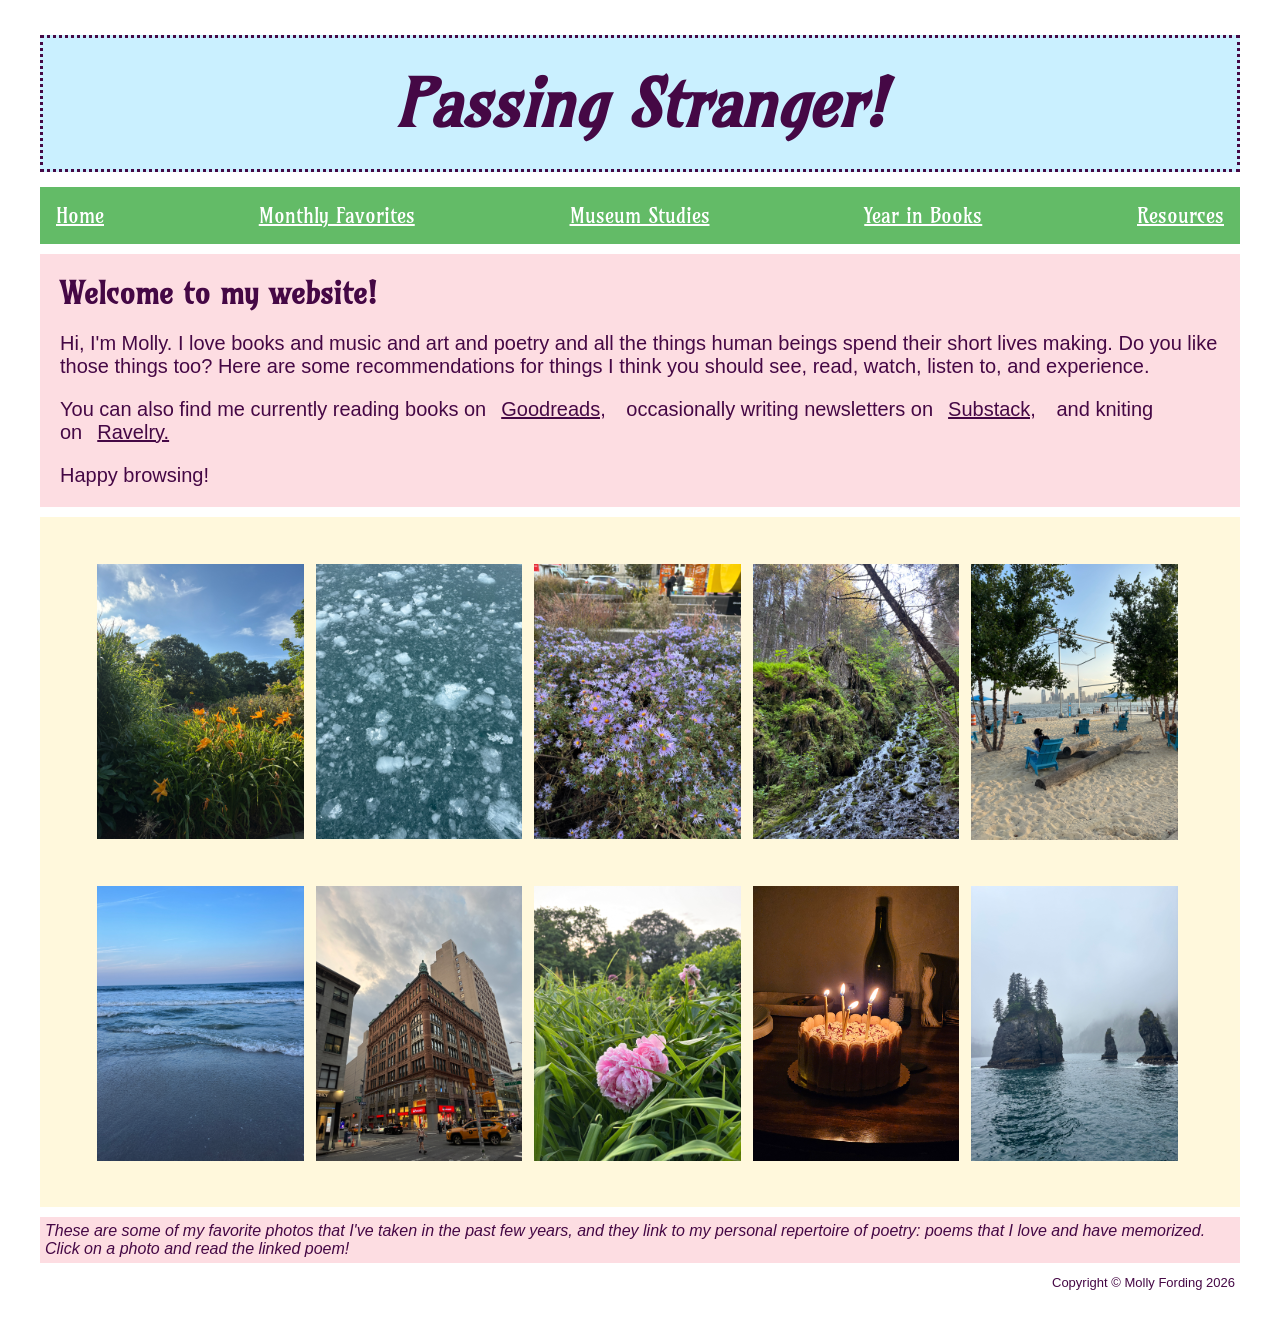
<file: index.html>
<!DOCTYPE html>
<html lang="en">
    <head>
        <meta charset="UTF-8">
        <title>HomePage</title>
        <link rel= "stylesheet" type="text/css" href="style.css">
        <link rel="preconnect" href="https://fonts.googleapis.com">
        <link rel="preconnect" href="https://fonts.gstatic.com" crossorigin>
        <link href="https://fonts.googleapis.com/css2?family=Amarante&display=swap" rel="stylesheet">
    </head>
    <body>
        <div id="header">
            <h1>Passing Stranger!</h1>
        </div>
        <div class="navbar">
            <a href="index.html">Home</a>
            <a href="monthly.html">Monthly Favorites</a>
             <a href="museums.html">Museum Studies</a>
            <a href="booklist.html">Year in Books</a>
            <a href="resources.html">Resources</a>
        </div>
        <div id="welcome">
            <h2>Welcome to my website!</h2>
                <p> Hi, I'm Molly. I love books and music and art and poetry and all the things human beings spend their short lives making. Do you like those things too? Here are some recommendations for things I think you should see, read, watch, listen to, and experience. </p>
                <p>You can also find me currently reading books on<a href="https://www.goodreads.com/user/show/75229546-molly-fording">Goodreads,</a>
                    occasionally writing newsletters on<a href="https://mollyfording.substack.com/?utm_campaign=profile_chips">Substack,</a>
                    and kniting on<a href="https://www.ravelry.com/projects/MollyF19">Ravelry.</a></p>
                <p>Happy browsing!</p>
         </div>
        <div id="grid">
            <table>
                <tr>
                    <td><a href="https://poets.org/poem/stranger"><img src="GardenJuly.JPG"
                        alt="A garden with tall green grasses and orange flowers, with a blue sky, wispy clouds, and trees in the background."></a></td>
                    <td><a href="https://poets.org/poem/love-not-all-sonnet-xxx"><img src="Ice.JPG"
                        alt="teal-colored water filled with chunks of floating white ice."></a></td>
                    <td><a href="https://www.poetryfoundation.org/poetrymagazine/browse?volume=97&issue=2&page=21"><img src="PurpleFlowers.JPG"
                        alt="a green bush covered in pale purple flowers with orange centers."></a></td>
                    <td><a href="https://poets.org/poem/kingfishers-catch-fire-dragonflies-draw-flame"><img src="Waterfall.JPG"
                        alt="A trickling waterfall over mossy stones, surrounded by a lush green forest."></a></td>
                    <td><a href="https://poets.org/poem/love-comes-quietly"><img src="CityBeach.JPG"
                        alt="a strip of sandy beach with trees and people sitting on blue chairs, overlooking water and a city skyline."></a></td>
                </tr>
                <tr>
                    <td><a href="https://poets.org/poem/blessing-boats"><img src="Ocean.JPG"
                        alt="a shoreline at sunset, with small waves crashing on the beach and a blue to pink gradient sky above the dark blue horizon."></a></td>
                    <td><a href="https://poets.org/poem/when-sessions-sweet-silent-thought-sonnet-30"><img src="UnionSquare.JPG"
                        alt="a city corner with a large red brick building rising against a pale, cloudy gray sky."></a></td>
                    <td><a href="https://allpoetry.com/Sonnet-XVII:-I-do-not-love-you-as-if-you-were-brine-rose,-topaz"><img src="IMG_1654.JPG"
                        alt="a close up of bright green grass surrounding two pink peony blossoms, with a background of green trees and pale sky."></a></td>
                    <td><a href="https://www.poetryfoundation.org/poems/48419/this-be-the-verse"><img src="Tiramisu.JPEG"
                        alt="a cake with four lit candles on a wooden table in a dark room, colored in shades of warm brown."></a></td>
                    <td><a href="https://poets.org/poem/how-winter-hath-my-absence-been-sonnet-97"><img src="SpireCove.JPG"
                        alt="three rocky islands topped with pine trees in a dark teal ocean, with misty mountains in the background."></a></td>
                </tr>
            </table>
        </div>
        <div id="explainer">These are some of my favorite photos that I've taken in the past few years, and they link to my personal repertoire of poetry: poems that I love and have memorized. Click on a photo and read the linked poem!
        </div>
        <div id="footer">
            Copyright © Molly Fording 2026
        </div>
    </body>
</html>
</file>
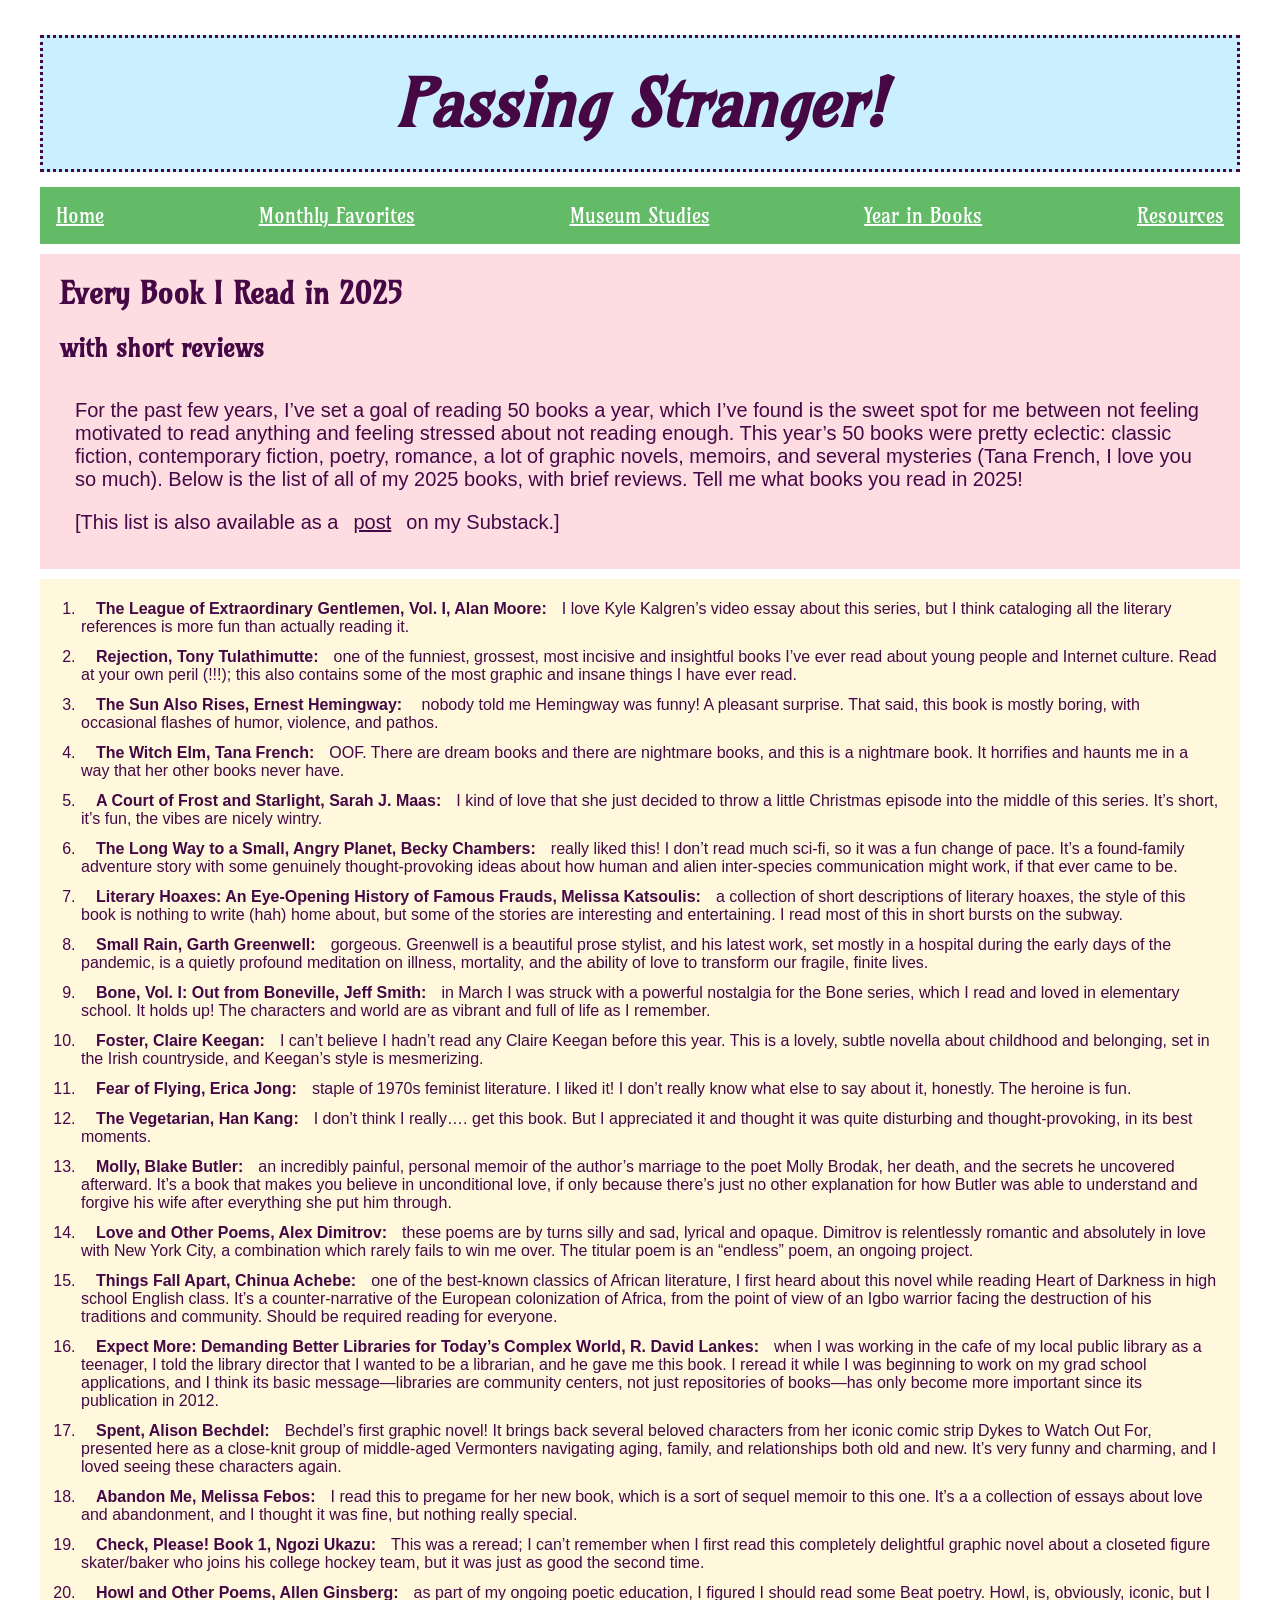
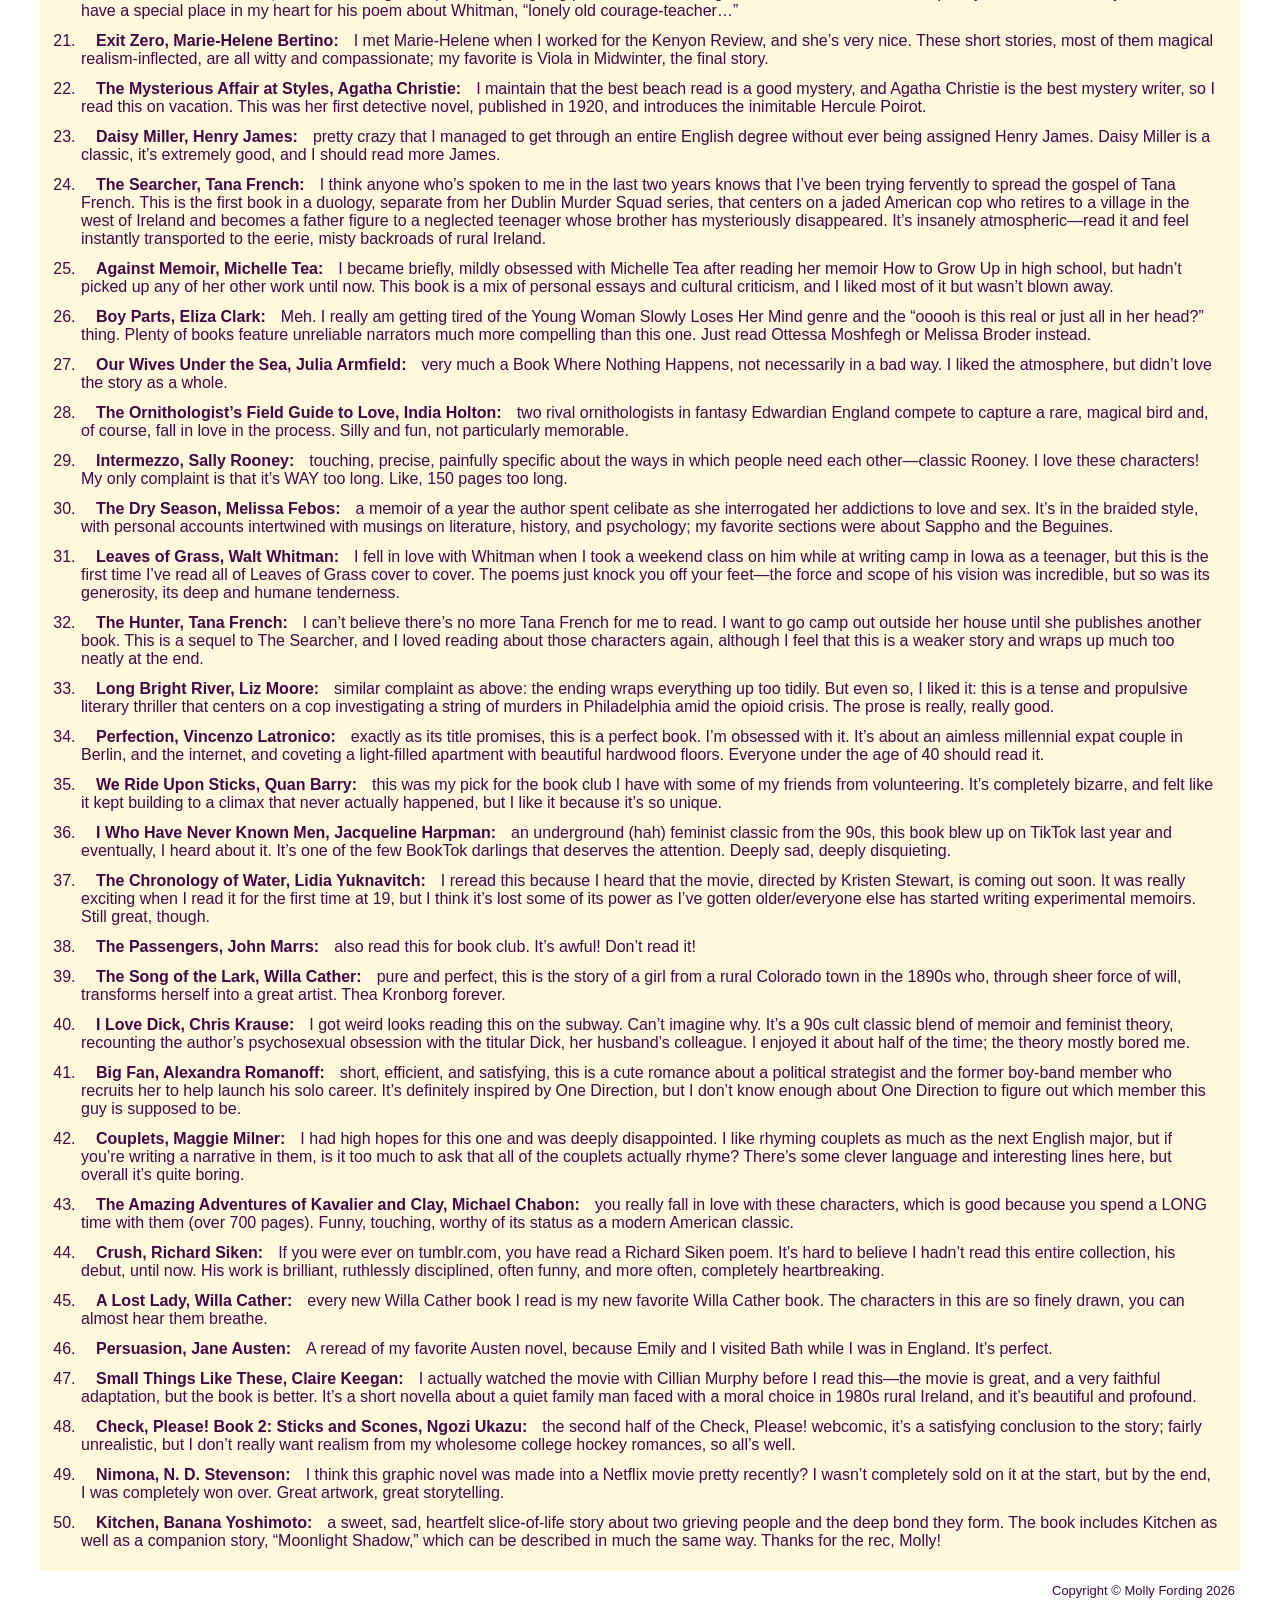
<file: booklist.html>
<!doctype html>
<html lang="en">
    <head>
        <meta charset="UTF-8">
        <title>Booklist</title>
        <link rel="stylesheet" type="text/css" href="style.css">
        <link rel="preconnect" href="https://fonts.googleapis.com">
        <link rel="preconnect" href="https://fonts.gstatic.com" crossorigin>
        <link href="https://fonts.googleapis.com/css2?family=Amarante&display=swap" rel="stylesheet">
    </head>
    <body>
        <div id="header">
            <h1>Passing Stranger!</h1>
        </div>
        <div class="navbar">
            <a href="index.html">Home</a>
            <a href="monthly.html">Monthly Favorites</a>
             <a href="museums.html">Museum Studies</a>
            <a href="booklist.html">Year in Books</a>
            <a href="resources.html">Resources</a>
        </div>
        <div id="welcome">
            <h2>Every Book I Read in 2025</h2>
            <h3>with short reviews</h3>
            <main>
                <p>For the past few years, I’ve set a goal of reading 50 books a year, which I’ve found is the sweet
                    spot for me between not feeling motivated to read anything and feeling stressed about not reading
                    enough. This year’s 50 books were pretty eclectic: classic fiction, contemporary fiction, poetry,
                    romance, a lot of graphic novels, memoirs, and several mysteries (Tana French, I love you so much).
                    Below is the list of all of my 2025 books, with brief reviews. Tell me what books you read in 2025!
                </p>
                <p>
                    [This list is also available as a<a href="https://substack.com/home/post/p-183596496">post</a>on my
                    Substack.]
                </p>
            </main>
        </div>
        <div id="list">
            <ol>
                <li><span class="bold">The League of Extraordinary Gentlemen, Vol. I, Alan Moore:</span>I love Kyle Kalgren’s video essay about this series, but I think cataloging all the literary references is more fun than actually reading it.</li>
                <li><span class="bold">Rejection, Tony Tulathimutte:</span>one of the funniest, grossest, most incisive and insightful books I’ve ever read about young people and Internet culture. Read at your own peril (!!!); this also contains some of the most graphic and insane things I have ever read. </li>
                <li><span class="bold">The Sun Also Rises, Ernest Hemingway: </span>nobody told me Hemingway was funny! A pleasant surprise. That said, this book is mostly boring, with occasional flashes of humor, violence, and pathos.</li>
                <li><span class="bold">The Witch Elm, Tana French:</span>OOF. There are dream books and there are nightmare books, and this is a nightmare book. It horrifies and haunts me in a way that her other books never have.</li>
                <li><span class="bold">A Court of Frost and Starlight, Sarah J. Maas:</span>I kind of love that she just decided to throw a little Christmas episode into the middle of this series. It’s short, it’s fun, the vibes are nicely wintry.</li>
                <li><span class="bold">The Long Way to a Small, Angry Planet, Becky Chambers:</span>really liked this! I don’t read much sci-fi, so it was a fun change of pace. It’s a found-family adventure story with some genuinely thought-provoking ideas about how human and alien inter-species communication might work, if that ever came to be.</li>
                <li><span class="bold">Literary Hoaxes: An Eye-Opening History of Famous Frauds, Melissa Katsoulis:</span>a collection of short descriptions of literary hoaxes, the style of this book is nothing to write (hah) home about, but some of the stories are interesting and entertaining. I read most of this in short bursts on the subway.</li>
                <li><span class="bold">Small Rain, Garth Greenwell:</span>gorgeous. Greenwell is a beautiful prose stylist, and his latest work, set mostly in a hospital during the early days of the pandemic, is a quietly profound meditation on illness, mortality, and the ability of love to transform our fragile, finite lives.</li>
                <li><span class="bold">Bone, Vol. I: Out from Boneville, Jeff Smith:</span>in March I was struck with a powerful nostalgia for the Bone series, which I read and loved in elementary school. It holds up! The characters and world are as vibrant and full of life as I remember.</li>
                <li><span class="bold">Foster, Claire Keegan:</span>I can’t believe I hadn’t read any Claire Keegan before this year. This is a lovely, subtle novella about childhood and belonging, set in the Irish countryside, and Keegan’s style is mesmerizing.</li>
                <li><span class="bold">Fear of Flying, Erica Jong:</span>staple of 1970s feminist literature. I liked it! I don’t really know what else to say about it, honestly. The heroine is fun.</li>
                <li><span class="bold">The Vegetarian, Han Kang:</span>I don’t think I really…. get this book. But I appreciated it and thought it was quite disturbing and thought-provoking, in its best moments.</li>
                <li><span class="bold">Molly, Blake Butler:</span>an incredibly painful, personal memoir of the author’s marriage to the poet Molly Brodak, her death, and the secrets he uncovered afterward. It’s a book that makes you believe in unconditional love, if only because there’s just no other explanation for how Butler was able to understand and forgive his wife after everything she put him through.</li>
                <li><span class="bold">Love and Other Poems, Alex Dimitrov:</span>these poems are by turns silly and sad, lyrical and opaque. Dimitrov is relentlessly romantic and absolutely in love with New York City, a combination which rarely fails to win me over. The titular poem is an “endless” poem, an ongoing project.</li>
                <li><span class="bold">Things Fall Apart, Chinua Achebe:</span>one of the best-known classics of African literature, I first heard about this novel while reading Heart of Darkness in high school English class. It’s a counter-narrative of the European colonization of Africa, from the point of view of an Igbo warrior facing the destruction of his traditions and community. Should be required reading for everyone.</li>
                <li><span class="bold">Expect More: Demanding Better Libraries for Today’s Complex World, R. David Lankes:</span>when I was working in the cafe of my local public library as a teenager, I told the library director that I wanted to be a librarian, and he gave me this book. I reread it while I was beginning to work on my grad school applications, and I think its basic message—libraries are community centers, not just repositories of books—has only become more important since its publication in 2012.</li>
                <li><span class="bold">Spent, Alison Bechdel:</span>Bechdel’s first graphic novel! It brings back several beloved characters from her iconic comic strip Dykes to Watch Out For, presented here as a close-knit group of middle-aged Vermonters navigating aging, family, and relationships both old and new. It’s very funny and charming, and I loved seeing these characters again.</li>
                <li><span class="bold">Abandon Me, Melissa Febos:</span>I read this to pregame for her new book, which is a sort of sequel memoir to this one. It’s a a collection of essays about love and abandonment, and I thought it was fine, but nothing really special.</li>
                <li><span class="bold">Check, Please! Book 1, Ngozi Ukazu:</span>This was a reread; I can’t remember when I first read this completely delightful graphic novel about a closeted figure skater/baker who joins his college hockey team, but it was just as good the second time.</li>
                <li><span class="bold">Howl and Other Poems, Allen Ginsberg:</span>as part of my ongoing poetic education, I figured I should read some Beat poetry. Howl, is, obviously, iconic, but I have a special place in my heart for his poem about Whitman, “lonely old courage-teacher…”</li>
                <li><span class="bold">Exit Zero, Marie-Helene Bertino:</span>I met Marie-Helene when I worked for the Kenyon Review, and she’s very nice. These short stories, most of them magical realism-inflected, are all witty and compassionate; my favorite is Viola in Midwinter, the final story.</li>
                <li><span class="bold">The Mysterious Affair at Styles, Agatha Christie:</span>I maintain that the best beach read is a good mystery, and Agatha Christie is the best mystery writer, so I read this on vacation. This was her first detective novel, published in 1920, and introduces the inimitable Hercule Poirot.</li>
                <li><span class="bold">Daisy Miller, Henry James:</span>pretty crazy that I managed to get through an entire English degree without ever being assigned Henry James. Daisy Miller is a classic, it’s extremely good, and I should read more James.</li>
                <li><span class="bold">The Searcher, Tana French:</span>I think anyone who’s spoken to me in the last two years knows that I’ve been trying fervently to spread the gospel of Tana French. This is the first book in a duology, separate from her Dublin Murder Squad series, that centers on a jaded American cop who retires to a village in the west of Ireland and becomes a father figure to a neglected teenager whose brother has mysteriously disappeared. It’s insanely atmospheric—read it and feel instantly transported to the eerie, misty backroads of rural Ireland.</li>
                <li><span class="bold">Against Memoir, Michelle Tea:</span>I became briefly, mildly obsessed with Michelle Tea after reading her memoir How to Grow Up in high school, but hadn’t picked up any of her other work until now. This book is a mix of personal essays and cultural criticism, and I liked most of it but wasn’t blown away.</li>
                <li><span class="bold">Boy Parts, Eliza Clark:</span>Meh. I really am getting tired of the Young Woman Slowly Loses Her Mind genre and the “ooooh is this real or just all in her head?” thing. Plenty of books feature unreliable narrators much more compelling than this one. Just read Ottessa Moshfegh or Melissa Broder instead.</li>
                <li><span class="bold">Our Wives Under the Sea, Julia Armfield:</span>very much a Book Where Nothing Happens, not necessarily in a bad way. I liked the atmosphere, but didn’t love the story as a whole.</li>
                <li><span class="bold">The Ornithologist’s Field Guide to Love, India Holton:</span>two rival ornithologists in fantasy Edwardian England compete to capture a rare, magical bird and, of course, fall in love in the process. Silly and fun, not particularly memorable.</li>
                <li><span class="bold">Intermezzo, Sally Rooney:</span>touching, precise, painfully specific about the ways in which people need each other—classic Rooney. I love these characters! My only complaint is that it’s WAY too long. Like, 150 pages too long.</li>
                <li><span class="bold">The Dry Season, Melissa Febos:</span>a memoir of a year the author spent celibate as she interrogated her addictions to love and sex. It’s in the braided style, with personal accounts intertwined with musings on literature, history, and psychology; my favorite sections were about Sappho and the Beguines.</li>
                <li><span class="bold">Leaves of Grass, Walt Whitman:</span>I fell in love with Whitman when I took a weekend class on him while at writing camp in Iowa as a teenager, but this is the first time I’ve read all of Leaves of Grass cover to cover. The poems just knock you off your feet—the force and scope of his vision was incredible, but so was its generosity, its deep and humane tenderness.</li>
                <li><span class="bold">The Hunter, Tana French:</span>I can’t believe there’s no more Tana French for me to read. I want to go camp out outside her house until she publishes another book. This is a sequel to The Searcher, and I loved reading about those characters again, although I feel that this is a weaker story and wraps up much too neatly at the end.</li>
                <li><span class="bold">Long Bright River, Liz Moore:</span>similar complaint as above: the ending wraps everything up too tidily. But even so, I liked it: this is a tense and propulsive literary thriller that centers on a cop investigating a string of murders in Philadelphia amid the opioid crisis. The prose is really, really good.</li>
                <li><span class="bold">Perfection, Vincenzo Latronico:</span>exactly as its title promises, this is a perfect book. I’m obsessed with it. It’s about an aimless millennial expat couple in Berlin, and the internet, and coveting a light-filled apartment with beautiful hardwood floors. Everyone under the age of 40 should read it.</li>
                <li><span class="bold">We Ride Upon Sticks, Quan Barry:</span>this was my pick for the book club I have with some of my friends from volunteering. It’s completely bizarre, and felt like it kept building to a climax that never actually happened, but I like it because it’s so unique.</li>
                <li><span class="bold">I Who Have Never Known Men, Jacqueline Harpman:</span>an underground (hah) feminist classic from the 90s, this book blew up on TikTok last year and eventually, I heard about it. It’s one of the few BookTok darlings that deserves the attention. Deeply sad, deeply disquieting.</li>
                <li><span class="bold">The Chronology of Water, Lidia Yuknavitch:</span>I reread this because I heard that the movie, directed by Kristen Stewart, is coming out soon. It was really exciting when I read it for the first time at 19, but I think it’s lost some of its power as I’ve gotten older/everyone else has started writing experimental memoirs. Still great, though.</li>
                <li><span class="bold">The Passengers, John Marrs:</span>also read this for book club. It’s awful! Don’t read it!</li>
                <li><span class="bold">The Song of the Lark, Willa Cather:</span>pure and perfect, this is the story of a girl from a rural Colorado town in the 1890s who, through sheer force of will, transforms herself into a great artist. Thea Kronborg forever.</li>
                <li><span class="bold">I Love Dick, Chris Krause:</span>I got weird looks reading this on the subway. Can’t imagine why. It’s a 90s cult classic blend of memoir and feminist theory, recounting the author’s psychosexual obsession with the titular Dick, her husband’s colleague. I enjoyed it about half of the time; the theory mostly bored me.</li>
                <li><span class="bold">Big Fan, Alexandra Romanoff:</span>short, efficient, and satisfying, this is a cute romance about a political strategist and the former boy-band member who recruits her to help launch his solo career. It’s definitely inspired by One Direction, but I don’t know enough about One Direction to figure out which member this guy is supposed to be.</li>
                <li><span class="bold">Couplets, Maggie Milner:</span>I had high hopes for this one and was deeply disappointed. I like rhyming couplets as much as the next English major, but if you’re writing a narrative in them, is it too much to ask that all of the couplets actually rhyme? There’s some clever language and interesting lines here, but overall it’s quite boring.</li>
                <li><span class="bold">The Amazing Adventures of Kavalier and Clay, Michael Chabon:</span>you really fall in love with these characters, which is good because you spend a LONG time with them (over 700 pages). Funny, touching, worthy of its status as a modern American classic.</li>
                <li><span class="bold">Crush, Richard Siken:</span>If you were ever on tumblr.com, you have read a Richard Siken poem. It’s hard to believe I hadn’t read this entire collection, his debut, until now. His work is brilliant, ruthlessly disciplined, often funny, and more often, completely heartbreaking.</li>
                <li><span class="bold">A Lost Lady, Willa Cather:</span>every new Willa Cather book I read is my new favorite Willa Cather book. The characters in this are so finely drawn, you can almost hear them breathe.</li>
                <li><span class="bold">Persuasion, Jane Austen:</span>A reread of my favorite Austen novel, because Emily and I visited Bath while I was in England. It’s perfect.</li>
                <li><span class="bold">Small Things Like These, Claire Keegan:</span>I actually watched the movie with Cillian Murphy before I read this—the movie is great, and a very faithful adaptation, but the book is better. It’s a short novella about a quiet family man faced with a moral choice in 1980s rural Ireland, and it’s beautiful and profound.</li>
                <li><span class="bold">Check, Please! Book 2: Sticks and Scones, Ngozi Ukazu:</span>the second half of the Check, Please! webcomic, it’s a satisfying conclusion to the story; fairly unrealistic, but I don’t really want realism from my wholesome college hockey romances, so all’s well.</li>
                <li><span class="bold">Nimona, N. D. Stevenson:</span>I think this graphic novel was made into a Netflix movie pretty recently? I wasn’t completely sold on it at the start, but by the end, I was completely won over. Great artwork, great storytelling.</li>
                <li><span class="bold">Kitchen, Banana Yoshimoto:</span>a sweet, sad, heartfelt slice-of-life story about two grieving people and the deep bond they form. The book includes Kitchen as well as a companion story, “Moonlight Shadow,” which can be described in much the same way. Thanks for the rec, Molly!</li>
            </ol>
        </div>
        <div id="footer">
            Copyright © Molly Fording 2026
        </div>
    </body>
</html>
</file>
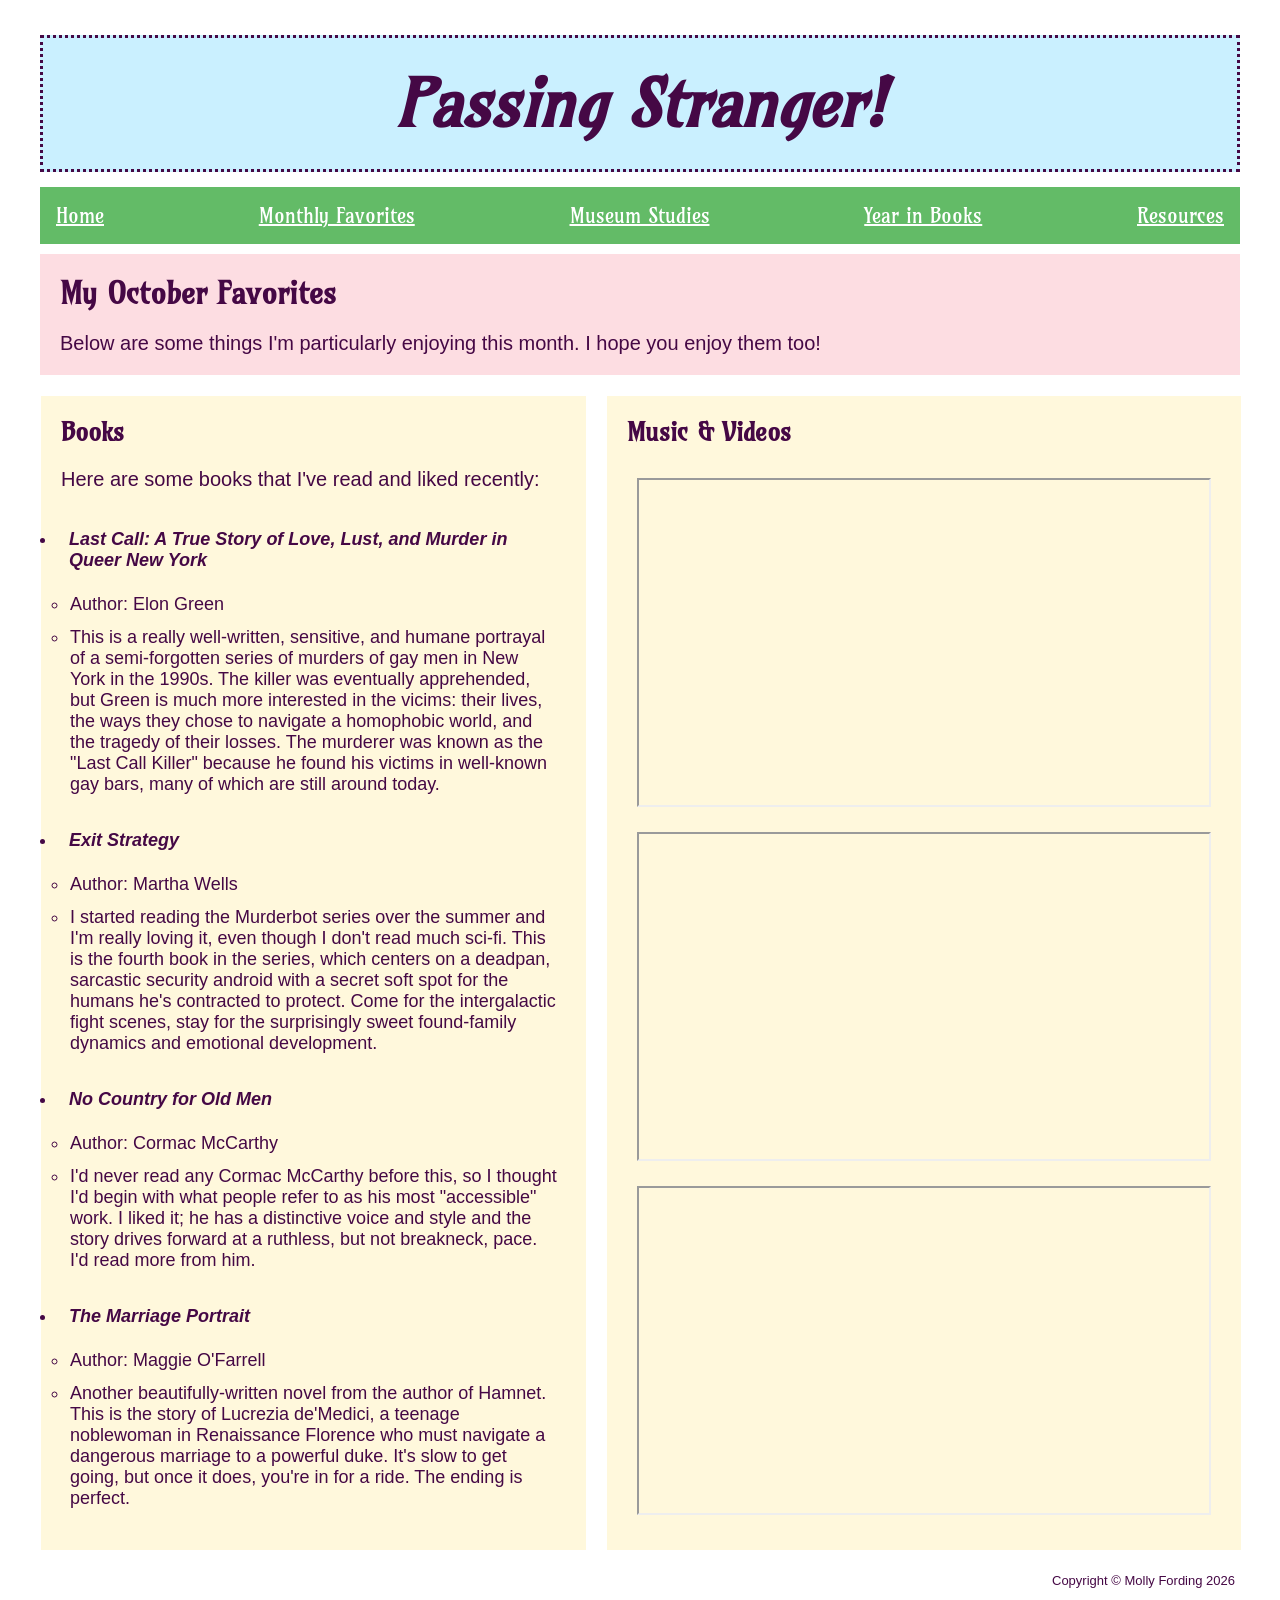
<file: monthly.html>
<!doctype html>
<html lang="en">
    <head>
        <meta charset="UTF-8">
        <title>Monthly</title>
        <link rel="stylesheet" type="text/css" href="style.css">
        <link rel="preconnect" href="https://fonts.googleapis.com">
        <link rel="preconnect" href="https://fonts.gstatic.com" crossorigin>
        <link href="https://fonts.googleapis.com/css2?family=Amarante&display=swap" rel="stylesheet">
    </head>
    <body>
        <div id="header">
            <h1>Passing Stranger!</h1>
        </div>
        <div class="navbar">
            <a href="index.html">Home</a>
            <a href="monthly.html">Monthly Favorites</a>
             <a href="museums.html">Museum Studies</a>
            <a href="booklist.html">Year in Books</a>
            <a href="resources.html">Resources</a>
        </div>
        <div id="welcome">
            <h2>My October Favorites</h2>
            <p>Below are some things I'm particularly enjoying this month. I hope you enjoy them too!</p>
        </div>
        <div class="container">
            <div class="item1">
                <h3>Books</h3>
                <p>Here are some books that I've read and liked recently:</p>
                <ul>
                    <li>
                        <h4>Last Call: A True Story of Love, Lust, and Murder in Queer New York</h4>
                        <ul>
                            <li>Author: Elon Green</li>
                            <li>This is a really well-written, sensitive, and humane portrayal of a semi-forgotten series of murders of gay men in New York in the 1990s. The killer was eventually apprehended, but Green is much more interested in the vicims: their lives, the ways they chose to navigate a homophobic world, and the tragedy of their losses. The murderer was known as the "Last Call Killer" because he found his victims in well-known gay bars, many of which are still around today.</li>
                        </ul>
                    </li>
                    <li>
                        <h4>Exit Strategy</h4>
                        <ul>
                            <li>Author: Martha Wells</li>
                            <li>I started reading the Murderbot series over the summer and I'm really loving it, even though I don't read much sci-fi. This is the fourth book in the series, which centers on a deadpan, sarcastic security android with a secret soft spot for the humans he's contracted to protect. Come for the intergalactic fight scenes, stay for the surprisingly sweet found-family dynamics and emotional development.</li>
                        </ul>
                    </li>
                    <li>
                        <h4>No Country for Old Men</h4>
                        <ul>
                            <li>Author: Cormac McCarthy</li>
                            <li>I'd never read any Cormac McCarthy before this, so I thought I'd begin with what people refer to as his most "accessible" work. I liked it; he has a distinctive voice and style and the story drives forward at a ruthless, but not breakneck, pace. I'd read more from him.</li>
                        </ul>
                    </li>
                    <li>
                        <h4>The Marriage Portrait</h4>
                        <ul>
                            <li>Author: Maggie O'Farrell</li>
                            <li>Another beautifully-written novel from the author of Hamnet. This is the story of Lucrezia de'Medici, a teenage noblewoman in Renaissance Florence who must navigate a dangerous marriage to a powerful duke. It's slow to get going, but once it does, you're in for a ride. The ending is perfect.</li>
                        </ul>
                    </li>
                </ul>
            </div>
            <div class="item3">
                <h3>Music & Videos</h3>
                <p>
                    <iframe
                        width="560"
                        height="315"
                        src="https://www.youtube.com/embed/mSuCltH9RUg?si=ry2nA_Zgex1S3jlz"
                        title="YouTube video player"
                        allow="accelerometer; autoplay; clipboard-write; encrypted-media; gyroscope; picture-in-picture; web-share"
                        referrerpolicy="strict-origin-when-cross-origin"
                        allowfullscreen></iframe>
                    <iframe
                        width="560"
                        height="315"
                        src="https://www.youtube.com/embed/Bdj14_jdumI?si=dpILYd7sQc7aTxr3"
                        title="YouTube video player"
                        allow="accelerometer; autoplay; clipboard-write; encrypted-media; gyroscope; picture-in-picture; web-share"
                        referrerpolicy="strict-origin-when-cross-origin"
                        allowfullscreen></iframe>
                    <iframe width="560" height="315" src="https://www.youtube.com/embed/29K0R5S-v_k?si=E7hxRDlvlKIoO1pA" title="YouTube video player" allow="accelerometer; autoplay; clipboard-write; encrypted-media; gyroscope; picture-in-picture; web-share" referrerpolicy="strict-origin-when-cross-origin" allowfullscreen></iframe>
                </p>
            </div>
        </div>
        <div id="footer">Copyright © Molly Fording 2026</div>
    </body>
</html>
</file>
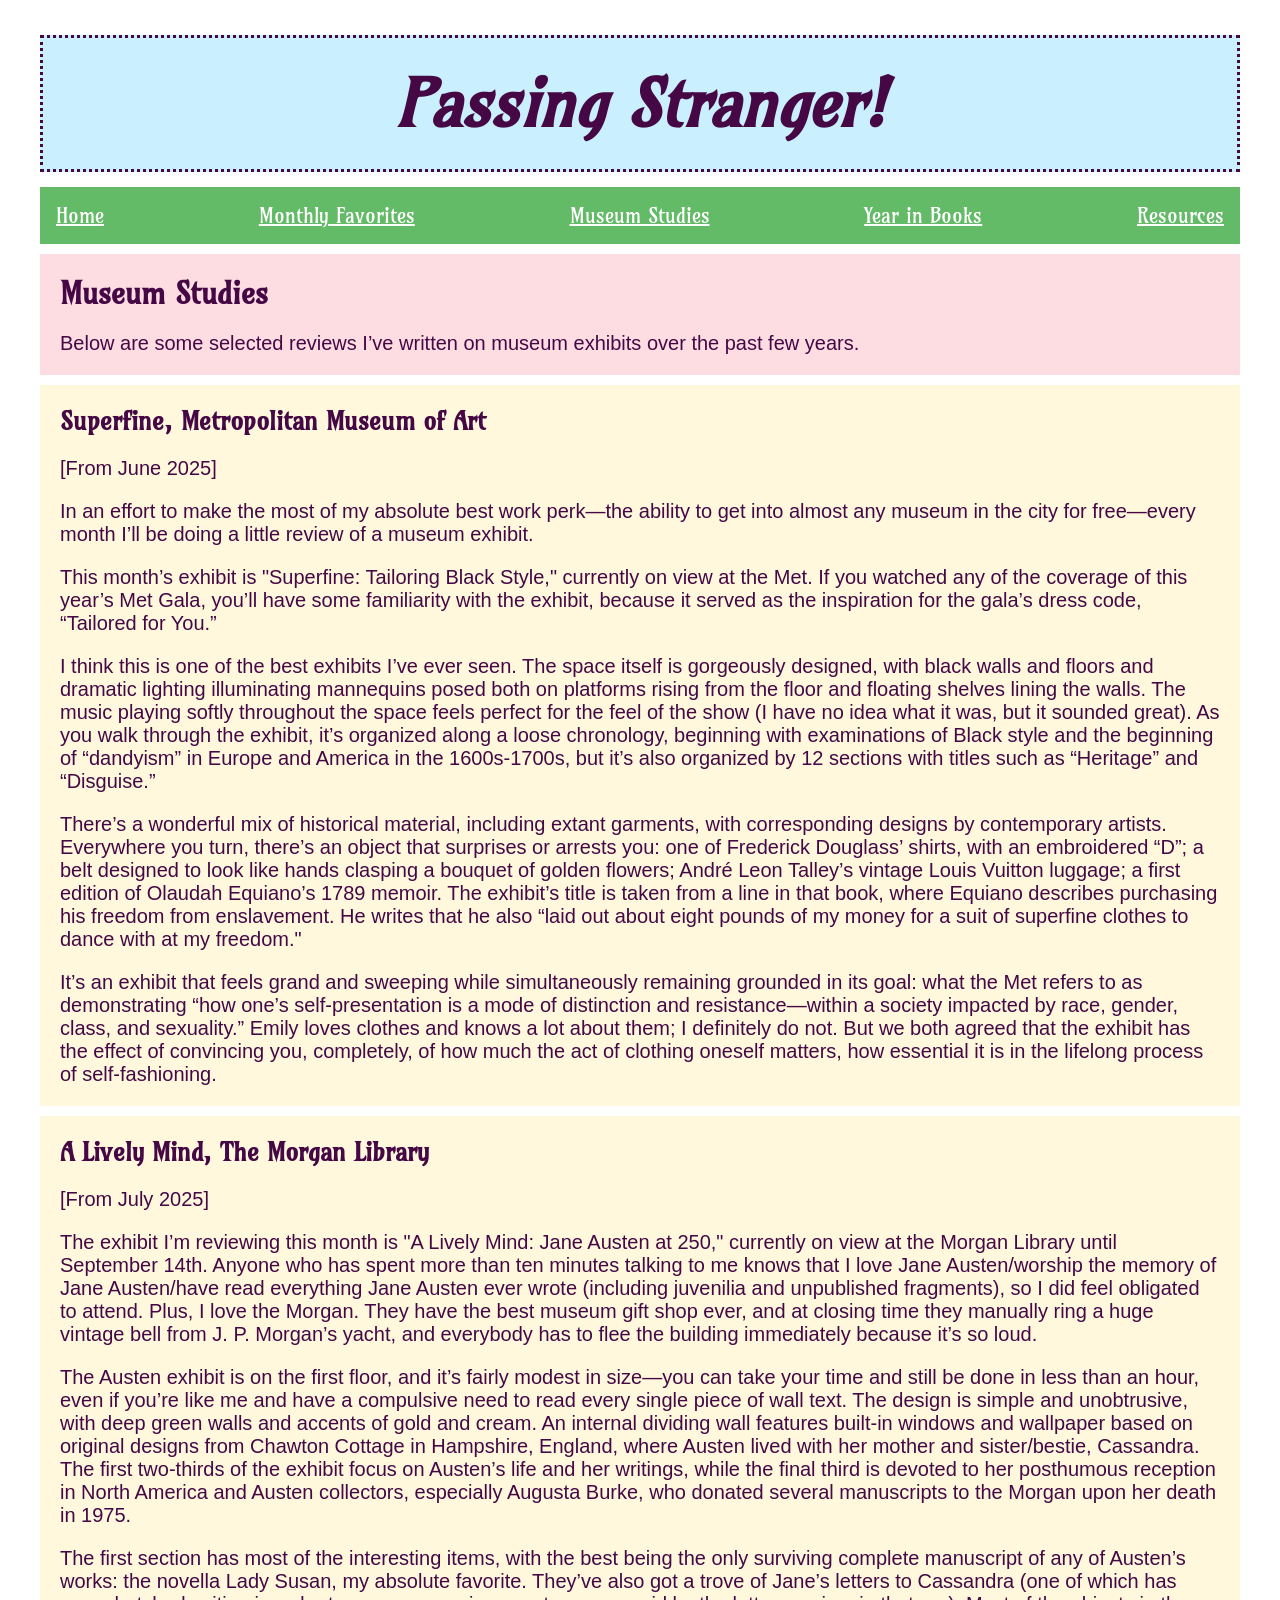
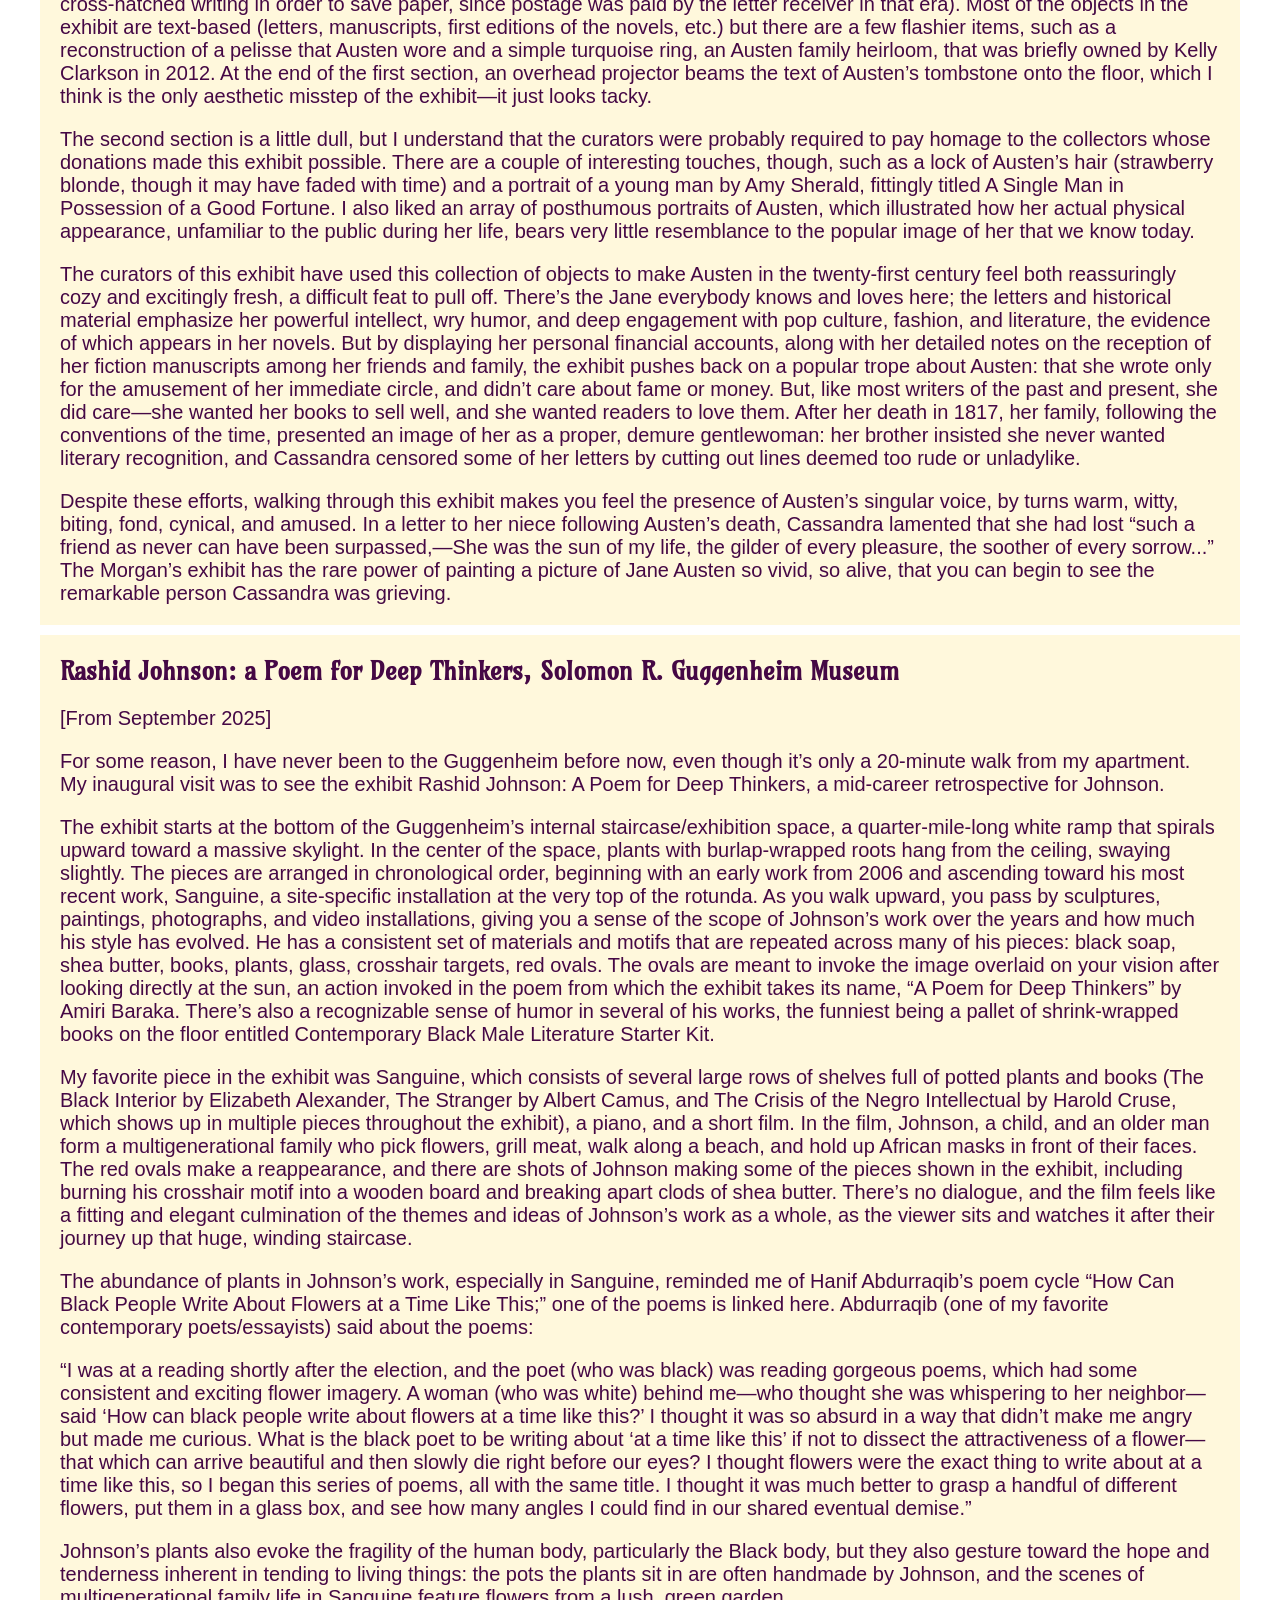
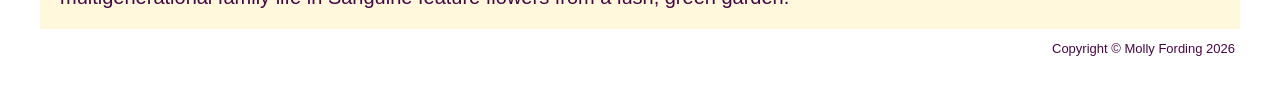
<file: museums.html>
<!DOCTYPE html>
<html lang="en">
    <head>
        <meta charset="UTF-8">
        <title>HomePage</title>
        <link rel= "stylesheet" type="text/css" href="style.css">
        <link rel="preconnect" href="https://fonts.googleapis.com">
        <link rel="preconnect" href="https://fonts.gstatic.com" crossorigin>
        <link href="https://fonts.googleapis.com/css2?family=Amarante&display=swap" rel="stylesheet">
    </head>
    <body>
        <div id="header">
            <h1>Passing Stranger!</h1>
        </div>
        <div class="navbar">
            <a href="index.html">Home</a>
            <a href="monthly.html">Monthly Favorites</a>
            <a href="museums.html">Museum Studies</a>
            <a href="booklist.html">Year in Books</a>
            <a href="resources.html">Resources</a>
        </div>
        <div id="welcome">
            <h2>Museum Studies</h2>
                <p>Below are some selected reviews I’ve written on museum exhibits over the past few years.
                </p>
        </div>
        <div id="museum1">
            <h3>Superfine, Metropolitan Museum of Art</h3>
                <p>[From June 2025]</p>
                <p>In an effort to make the most of my absolute best work perk—the ability to get into almost any museum in the city for free—every month I’ll be doing a little review of a museum exhibit.
                <p>This month’s exhibit is "Superfine: Tailoring Black Style," currently on view at the Met. If you watched any of the coverage of this year’s Met Gala, you’ll have some familiarity with the exhibit, because it served as the inspiration for the gala’s dress code, “Tailored for You.”</p>
                <p>I think this is one of the best exhibits I’ve ever seen. The space itself is gorgeously designed, with black walls and floors and dramatic lighting illuminating mannequins posed both on platforms rising from the floor and floating shelves lining the walls. The music playing softly throughout the space feels perfect for the feel of the show (I have no idea what it was, but it sounded great). As you walk through the exhibit, it’s organized along a loose chronology, beginning with examinations of Black style and the beginning of “dandyism” in Europe and America in the 1600s-1700s, but it’s also organized by 12 sections with titles such as “Heritage” and “Disguise.”</p>
                <p>There’s a wonderful mix of historical material, including extant garments, with corresponding designs by contemporary artists. Everywhere you turn, there’s an object that surprises or arrests you: one of Frederick Douglass’ shirts, with an embroidered “D”; a belt designed to look like hands clasping a bouquet of golden flowers; André Leon Talley’s vintage Louis Vuitton luggage; a first edition of Olaudah Equiano’s 1789 memoir. The exhibit’s title is taken from a line in that book, where Equiano describes purchasing his freedom from enslavement. He writes that he also “laid out about eight pounds of my money for a suit of superfine clothes to dance with at my freedom."</p>
                <p>It’s an exhibit that feels grand and sweeping while simultaneously remaining grounded in its goal: what the Met refers to as demonstrating “how one’s self-presentation is a mode of distinction and resistance—within a society impacted by race, gender, class, and sexuality.” Emily loves clothes and knows a lot about them; I definitely do not. But we both agreed that the exhibit has the effect of convincing you, completely, of how much the act of clothing oneself matters, how essential it is in the lifelong process of self-fashioning.</p>
        </div>
        <div id="museum2">
            <h3>A Lively Mind, The Morgan Library</h3>
                <p>[From July 2025]</p>
                <p>The exhibit I’m reviewing this month is "A Lively Mind: Jane Austen at 250," currently on view at the Morgan Library until September 14th. Anyone who has spent more than ten minutes talking to me knows that I love Jane Austen/worship the memory of Jane Austen/have read everything Jane Austen ever wrote (including juvenilia and unpublished fragments), so I did feel obligated to attend. Plus, I love the Morgan. They have the best museum gift shop ever, and at closing time they manually ring a huge vintage bell from J. P. Morgan’s yacht, and everybody has to flee the building immediately because it’s so loud.</p>
                <p>The Austen exhibit is on the first floor, and it’s fairly modest in size—you can take your time and still be done in less than an hour, even if you’re like me and have a compulsive need to read every single piece of wall text. The design is simple and unobtrusive, with deep green walls and accents of gold and cream. An internal dividing wall features built-in windows and wallpaper based on original designs from Chawton Cottage in Hampshire, England, where Austen lived with her mother and sister/bestie, Cassandra. The first two-thirds of the exhibit focus on Austen’s life and her writings, while the final third is devoted to her posthumous reception in North America and Austen collectors, especially Augusta Burke, who donated several manuscripts to the Morgan upon her death in 1975.</p>
                <p>The first section has most of the interesting items, with the best being the only surviving complete manuscript of any of Austen’s works: the novella Lady Susan, my absolute favorite. They’ve also got a trove of Jane’s letters to Cassandra (one of which has cross-hatched writing in order to save paper, since postage was paid by the letter receiver in that era). Most of the objects in the exhibit are text-based (letters, manuscripts, first editions of the novels, etc.) but there are a few flashier items, such as a reconstruction of a pelisse that Austen wore and a simple turquoise ring, an Austen family heirloom, that was briefly owned by Kelly Clarkson in 2012. At the end of the first section, an overhead projector beams the text of Austen’s tombstone onto the floor, which I think is the only aesthetic misstep of the exhibit—it just looks tacky.</p>
                <p>The second section is a little dull, but I understand that the curators were probably required to pay homage to the collectors whose donations made this exhibit possible. There are a couple of interesting touches, though, such as a lock of Austen’s hair (strawberry blonde, though it may have faded with time) and a portrait of a young man by Amy Sherald, fittingly titled A Single Man in Possession of a Good Fortune. I also liked an array of posthumous portraits of Austen, which illustrated how her actual physical appearance, unfamiliar to the public during her life, bears very little resemblance to the popular image of her that we know today.</p>
                <p>The curators of this exhibit have used this collection of objects to make Austen in the twenty-first century feel both reassuringly cozy and excitingly fresh, a difficult feat to pull off. There’s the Jane everybody knows and loves here; the letters and historical material emphasize her powerful intellect, wry humor, and deep engagement with pop culture, fashion, and literature, the evidence of which appears in her novels. But by displaying her personal financial accounts, along with her detailed notes on the reception of her fiction manuscripts among her friends and family, the exhibit pushes back on a popular trope about Austen: that she wrote only for the amusement of her immediate circle, and didn’t care about fame or money. But, like most writers of the past and present, she did care—she wanted her books to sell well, and she wanted readers to love them. After her death in 1817, her family, following the conventions of the time, presented an image of her as a proper, demure gentlewoman: her brother insisted she never wanted literary recognition, and Cassandra censored some of her letters by cutting out lines deemed too rude or unladylike.</p>
                <p>Despite these efforts, walking through this exhibit makes you feel the presence of Austen’s singular voice, by turns warm, witty, biting, fond, cynical, and amused. In a letter to her niece following Austen’s death, Cassandra lamented that she had lost “such a friend as never can have been surpassed,—She was the sun of my life, the gilder of every pleasure, the soother of every sorrow...” The Morgan’s exhibit has the rare power of painting a picture of Jane Austen so vivid, so alive, that you can begin to see the remarkable person Cassandra was grieving.</p>
        </div>
        <div id="museum3">
        <h3>Rashid Johnson: a Poem for Deep Thinkers, Solomon R. Guggenheim Museum</h3>
            <p>[From September 2025]</p>
            <p>For some reason, I have never been to the Guggenheim before now, even though it’s only a 20-minute walk from my apartment. My inaugural visit was to see the exhibit Rashid Johnson: A Poem for Deep Thinkers, a mid-career retrospective for Johnson.</p>
            <p>The exhibit starts at the bottom of the Guggenheim’s internal staircase/exhibition space, a quarter-mile-long white ramp that spirals upward toward a massive skylight. In the center of the space, plants with burlap-wrapped roots hang from the ceiling, swaying slightly. The pieces are arranged in chronological order, beginning with an early work from 2006 and ascending toward his most recent work, Sanguine, a site-specific installation at the very top of the rotunda. As you walk upward, you pass by sculptures, paintings, photographs, and video installations, giving you a sense of the scope of Johnson’s work over the years and how much his style has evolved. He has a consistent set of materials and motifs that are repeated across many of his pieces: black soap, shea butter, books, plants, glass, crosshair targets, red ovals. The ovals are meant to invoke the image overlaid on your vision after looking directly at the sun, an action invoked in the poem from which the exhibit takes its name, “A Poem for Deep Thinkers” by Amiri Baraka. There’s also a recognizable sense of humor in several of his works, the funniest being a pallet of shrink-wrapped books on the floor entitled Contemporary Black Male Literature Starter Kit.</p>
            <p>My favorite piece in the exhibit was Sanguine, which consists of several large rows of shelves full of potted plants and books (The Black Interior by Elizabeth Alexander, The Stranger by Albert Camus, and The Crisis of the Negro Intellectual by Harold Cruse, which shows up in multiple pieces throughout the exhibit), a piano, and a short film. In the film, Johnson, a child, and an older man form a multigenerational family who pick flowers, grill meat, walk along a beach, and hold up African masks in front of their faces. The red ovals make a reappearance, and there are shots of Johnson making some of the pieces shown in the exhibit, including burning his crosshair motif into a wooden board and breaking apart clods of shea butter. There’s no dialogue, and the film feels like a fitting and elegant culmination of the themes and ideas of Johnson’s work as a whole, as the viewer sits and watches it after their journey up that huge, winding staircase.</p>
            <p>The abundance of plants in Johnson’s work, especially in Sanguine, reminded me of Hanif Abdurraqib’s poem cycle “How Can Black People Write About Flowers at a Time Like This;” one of the poems is linked here. Abdurraqib (one of my favorite contemporary poets/essayists) said about the poems:</p>
            <p>“I was at a reading shortly after the election, and the poet (who was black) was reading gorgeous poems, which had some consistent and exciting flower imagery. A woman (who was white) behind me—who thought she was whispering to her neighbor—said ‘How can black people write about flowers at a time like this?’ I thought it was so absurd in a way that didn’t make me angry but made me curious. What is the black poet to be writing about ‘at a time like this’ if not to dissect the attractiveness of a flower—that which can arrive beautiful and then slowly die right before our eyes? I thought flowers were the exact thing to write about at a time like this, so I began this series of poems, all with the same title. I thought it was much better to grasp a handful of different flowers, put them in a glass box, and see how many angles I could find in our shared eventual demise.”</p>
            <p>Johnson’s plants also evoke the fragility of the human body, particularly the Black body, but they also gesture toward the hope and tenderness inherent in tending to living things: the pots the plants sit in are often handmade by Johnson, and the scenes of multigenerational family life in Sanguine feature flowers from a lush, green garden.</p>
        </div>
        <div id="footer">
            Copyright © Molly Fording 2026
        </div>
    </body>
</html>
</file>
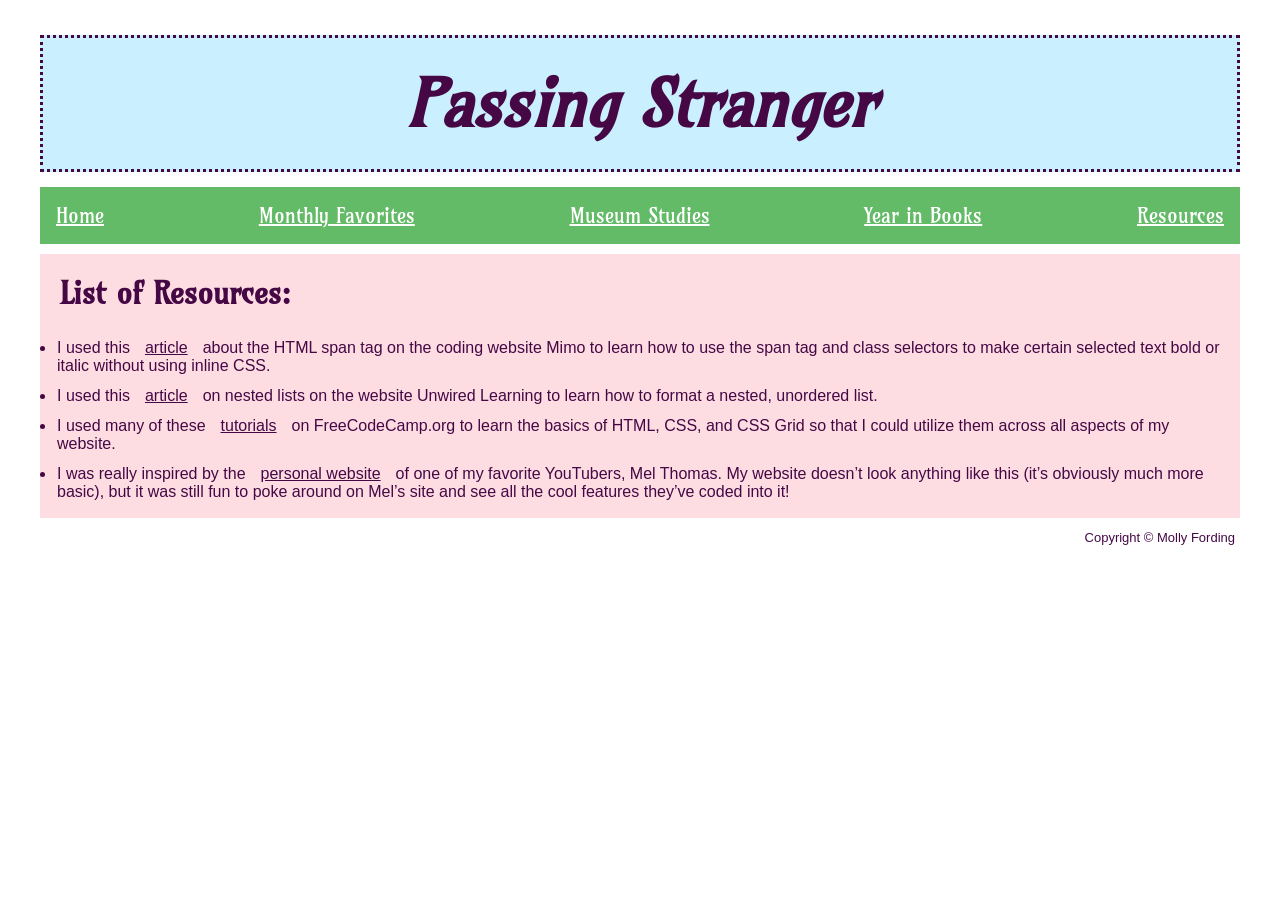
<file: resources.html>
<!DOCTYPE html>
<html lang="en">
    <head>
        <meta charset="UTF-8">
        <title>Title</title>
        <link rel= "stylesheet" type="text/css" href="style.css">
        <link rel="preconnect" href="https://fonts.googleapis.com">
        <link rel="preconnect" href="https://fonts.gstatic.com" crossorigin>
        <link href="https://fonts.googleapis.com/css2?family=Amarante&display=swap" rel="stylesheet">
    </head>
 <body>
        <div id="header">
            <h1>Passing Stranger</h1>
        </div>
        <div class="navbar">
            <a href="index.html">Home</a>
            <a href="monthly.html">Monthly Favorites</a>
             <a href="museums.html">Museum Studies</a>
            <a href="booklist.html">Year in Books</a>
            <a href="resources.html">Resources</a>
        </div>
        <div id="welcome">
            <h2>List of Resources:</h2>
            <ul>
                <li>I used this<a href="https://mimo.org/glossary/html/span-tag">article</a>about the HTML span tag on the coding website Mimo to learn how to use the span tag and class selectors to make certain selected text bold or italic without using inline CSS.</li>
                <li>I used this<a href="https://unwiredlearning.com/blog/nested-lists-in-html-guide">article</a>on nested lists on the website Unwired Learning to learn how to format a nested, unordered list.</li>
                <li>I used many of these<a href="https://www.freecodecamp.org/learn/responsive-web-design/#applied-accessibility">tutorials</a>on FreeCodeCamp.org to learn the basics of HTML, CSS, and CSS Grid so that I could utilize them across all aspects of my website.</li>
                <li>I was really inspired by the<a href="https://pagemelt.zone/">personal website</a>of one of my favorite YouTubers, Mel Thomas. My website doesn’t look anything like this (it’s obviously much more basic), but it was still fun to poke around on Mel’s site and see all the cool features they’ve coded into it!</li>
            </ul>
        </div>
        <div id="footer">
            Copyright © Molly Fording
        </div>
    </body>
</html>
</file>
<file: style.css>
* {
    font-family: Verdana, Geneva, Tahoma, sans-serif;
    color: #450845;
    padding:5px;
    margin: 10px;
}
img{
    width:100%;
}
h1{
    font-family:Amarante;
    font-size:65px;
    font-style:italic;
}
h2{
    font-family:Amarante;
    font-size:30px;
}
h3{
    font-family:Amarante;
    font-size:25px;
}
h4{
    font-weight:bold;
    font-style:italic;
    padding:1px;
    font-size:18px;
}
p{
    font-size:20px;
    padding:5px;
}
ul{
    margin:auto;
    padding:1px;
}
ol{
    margin:auto;
}
li{
    padding:1px;
}
.item1 {
    background-color:cornsilk;
    width:auto;
  }
.item3 {
    background-color:cornsilk;
    height:auto;
  }
.container {
    font-size: 18px;
    width: 100%;
    display: grid;
    grid-template-columns: 1fr 1fr;
    grid-template-rows: 1fr;
    grid-gap: 1px;
    align-content:normal;
    margin:auto;
    padding:1px;
  }
.bold{
    font-weight:bold;
}
.navbar{
        display:flex;
        justify-content:space-between;
        align-items:center;
        background-color:#63bb67;
        padding:5px;
        }
        .navbar a{
        color:white;
        text-decoration:underline;
        font-size:20px;
        font-family:Amarante;
        padding:1px;
        }
        .navbar a:hover{
            background-color:#63bb67;
        }
#header{
    position:relative;
    top:-5px;
    padding:10px;
    margin:10px;
    background-color:#caf0ff;
    width:initial;
    text-align: center;
    border:dotted
}
#welcome{
    position:relative;
    background-color:#fddde2;
    }
#grid{
    position:relative;
    background-color:cornsilk;
    padding-right: 70px;
    padding-top:10px;
}
#list{
    background-color:cornsilk;
    padding-left: 25px;
}
#museum1, #museum2, #museum3{
    background-color:cornsilk;
    position:relative;
}
#explainer{
    position:relative;
    background-color:#fddde2;
    font-style:italic;
}
#footer{
    position:relative;
    padding-top:2px;
    padding-bottom:2px;
    text-align:right;
    font-size:small;
    }
</file>
